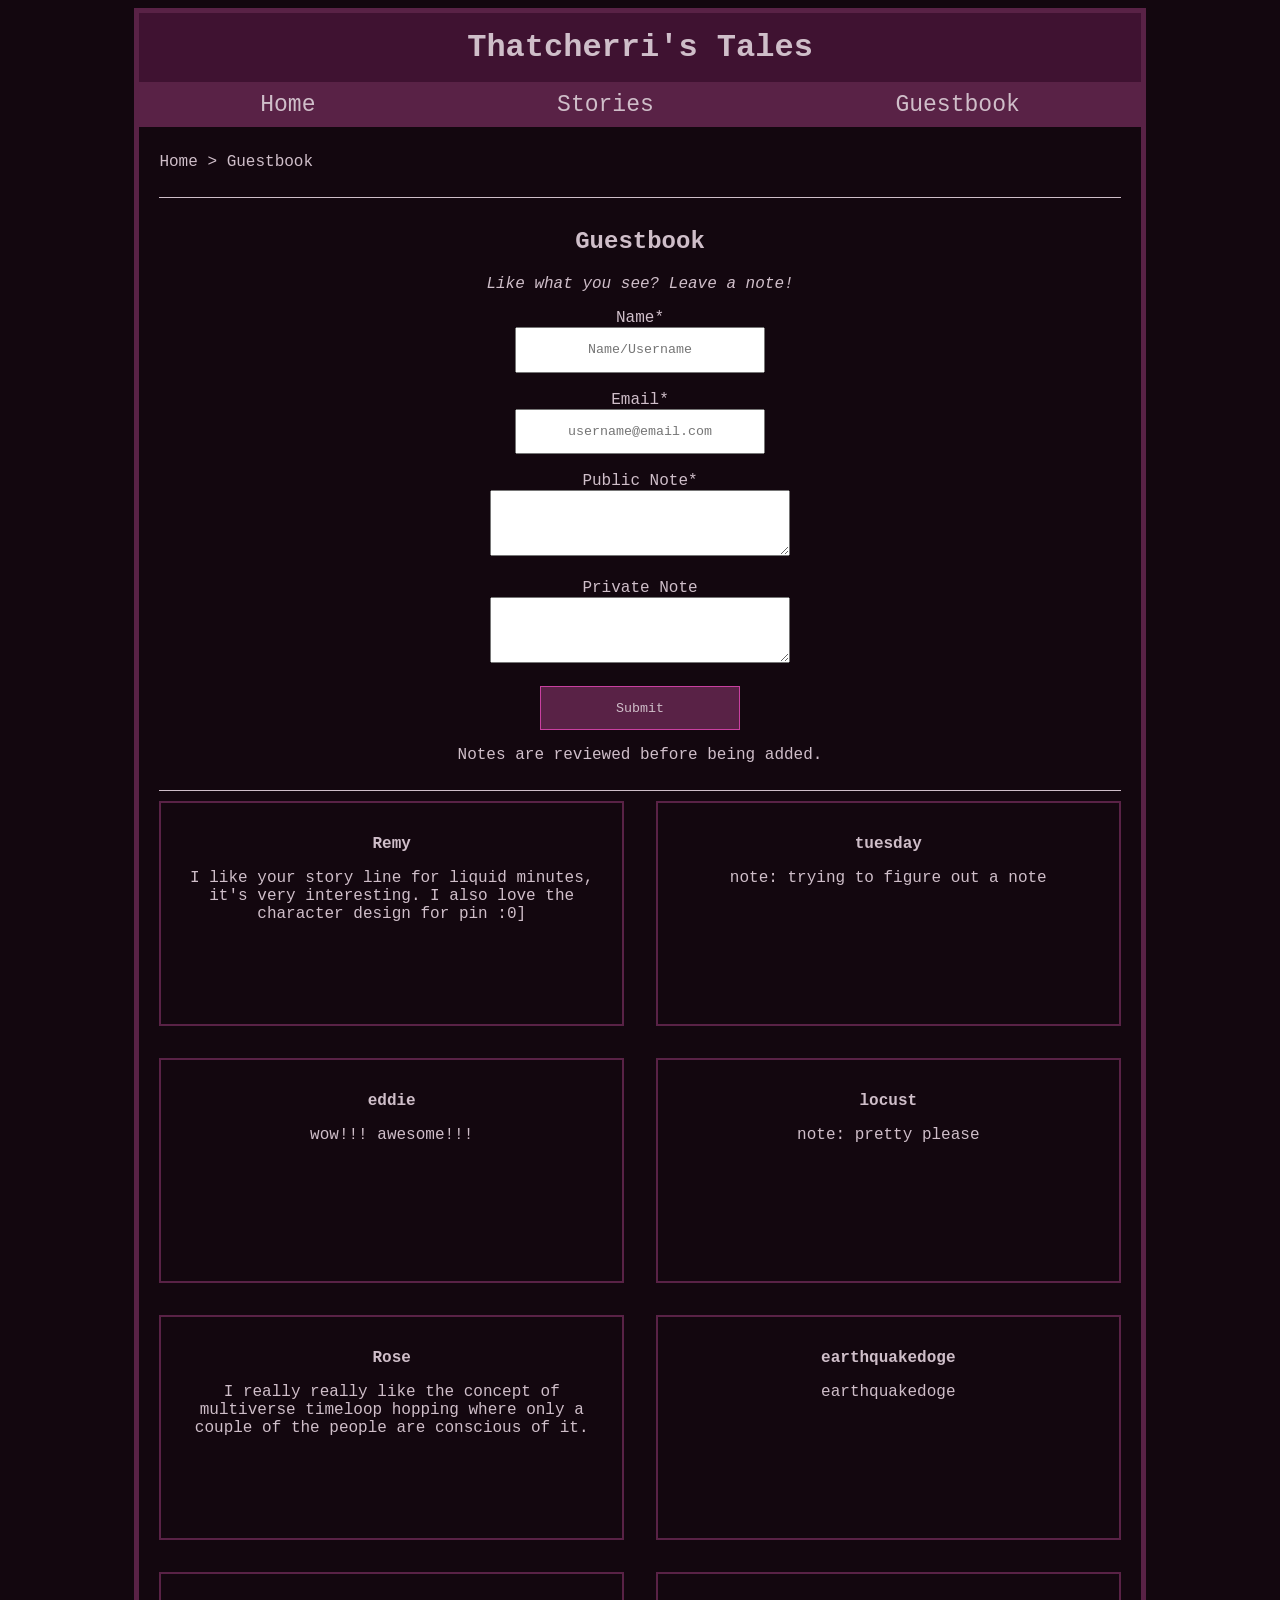
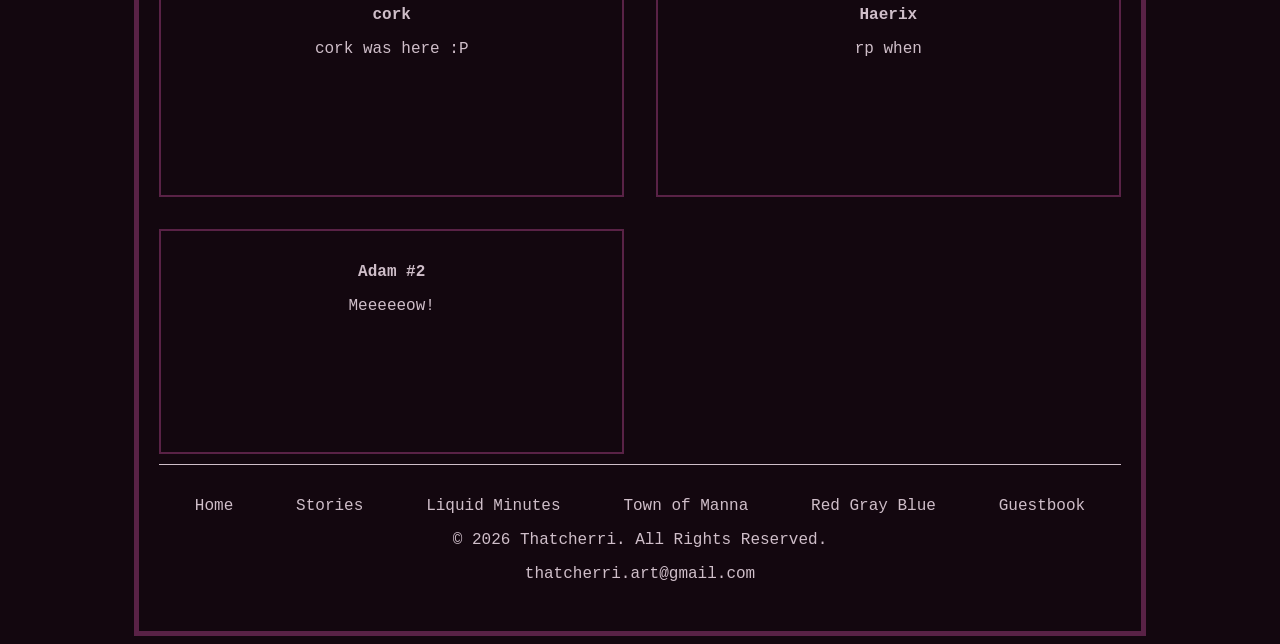
<file: guestbook.html>
<!DOCTYPE html>
<html lang="en" data-theme="dark">
    <head>
        <title>Thatcherri's Tales - Guestbook</title>
        <meta charset="utf-8">
        <meta name="viewport" content="width=device-width, initial-scale=1.0">
        <link rel="stylesheet" href="styles.css">
        <link rel="icon" href="assets/favicon.ico">
    </head>
    <body  id="guestbook"><div id="wrapper">
        <header><h1><a href="index.html">Thatcherri's Tales</a></h1></header>

        <nav>
            <ul>
                <li><a href="index.html">Home</a></li>
                <li><a href="stories.html">Stories</a>
                    <ul>
                        <li><a href="liquidminutes.html">Liquid Minutes</a></li>
                        <li><a href="template.html">Town of Manna</a></li>
                        <li><a href="template.html">Red Gray Blue</a></li>
                    </ul>
                </li>
                <li><a href="guestbook.html">Guestbook</a></li>
            </ul>
        </nav>

        <main>
            <div class="container">
                <p><a href="index.html">Home</a> &gt; <a href="guestbook.html">Guestbook</a></p>
            </div>

            <div class="container">
                <div class="content">
                    <h2> Guestbook </h2>
                    <p><i>Like what you see? Leave a note!</i></p>
                    <!--I decided against labeling "* Required" as I think my target demographic generally knows this shorthand-->
                    <form method="post">
                        <label for="name">Name*</label><br>
                        <input type="text" name="name" id="name" placeholder="Name/Username" required><br><br>
                        <label for="name">Email*</label><br>
                        <input type="email" name="email" id="email" placeholder="username@email.com" required><br><br>
                        <label for="comment">Public Note*</label><br>
                        <textarea name="comment" id="comment" rows="4" cols="40" required></textarea><br><br>
                        <label for="note">Private Note</label><br>
                        <textarea name="note" id="note" rows="4" cols="40"></textarea><br><br>
                        <input type="submit">
                    </form>
                    <p>Notes are reviewed before being added.</p>
                </div>
            </div>

            <!--I asked my friends to give me some notes, and then I mixed in some messages from my characters-->
            <div class="container">
                <div id="notes" class="content">
                    <div class="note">
                        <p><b>Remy</b></p>
                        <p>I like your story line for liquid minutes, it's very interesting. I also love the character design for pin :0]</p>
                    </div>
                    <div class="note">
                        <p><b>tuesday</b></p>
                        <p>note: trying to figure out a note</p>
                    </div>
                    <div class="note">
                        <p><b>eddie</b></p>
                        <p>wow!!! awesome!!! </p>
                    </div>
                    <div class="note">
                        <p><b>locust</b></p>
                        <p>note: pretty please</p>
                    </div>
                    <div class="note">
                        <p><b>Rose</b></p>
                        <p> I really really like the concept of multiverse timeloop hopping where only a couple of the people are conscious of it.</p>
                    </div>
                    <div class="note">
                        <p><b>earthquakedoge</b></p>
                        <p>earthquakedoge</p>
                    </div>
                    <div class="note">
                        <p><b>cork</b></p>
                        <p>cork was here :P</p>
                    </div>
                    <div class="note">
                        <p><b>Haerix</b></p>
                        <p>rp when</p>
                    </div>
                    <div class="note">
                        <p><b>Adam #2</b></p>
                        <p>Meeeeeow!</p>
                    </div>
                </div>
            </div>
        </main>

        <footer>
            <ul>
                <li><a href="index.html">Home</a></li>
                <li><a href="stories.html">Stories</a></li>
                <li><a href="liquidminutes.html">Liquid Minutes</a></li>
                <li><a href="template.html">Town of Manna</a></li>
                <li><a href="template.html">Red Gray Blue</a></li>
                <li><a href="guestbook.html">Guestbook</a></li>
            </ul>
            <p>&copy; 2026 Thatcherri. All Rights Reserved.</p>
            <p>thatcherri.art@gmail.com</p>
        </footer>
    </div></body>
</html>
</file>
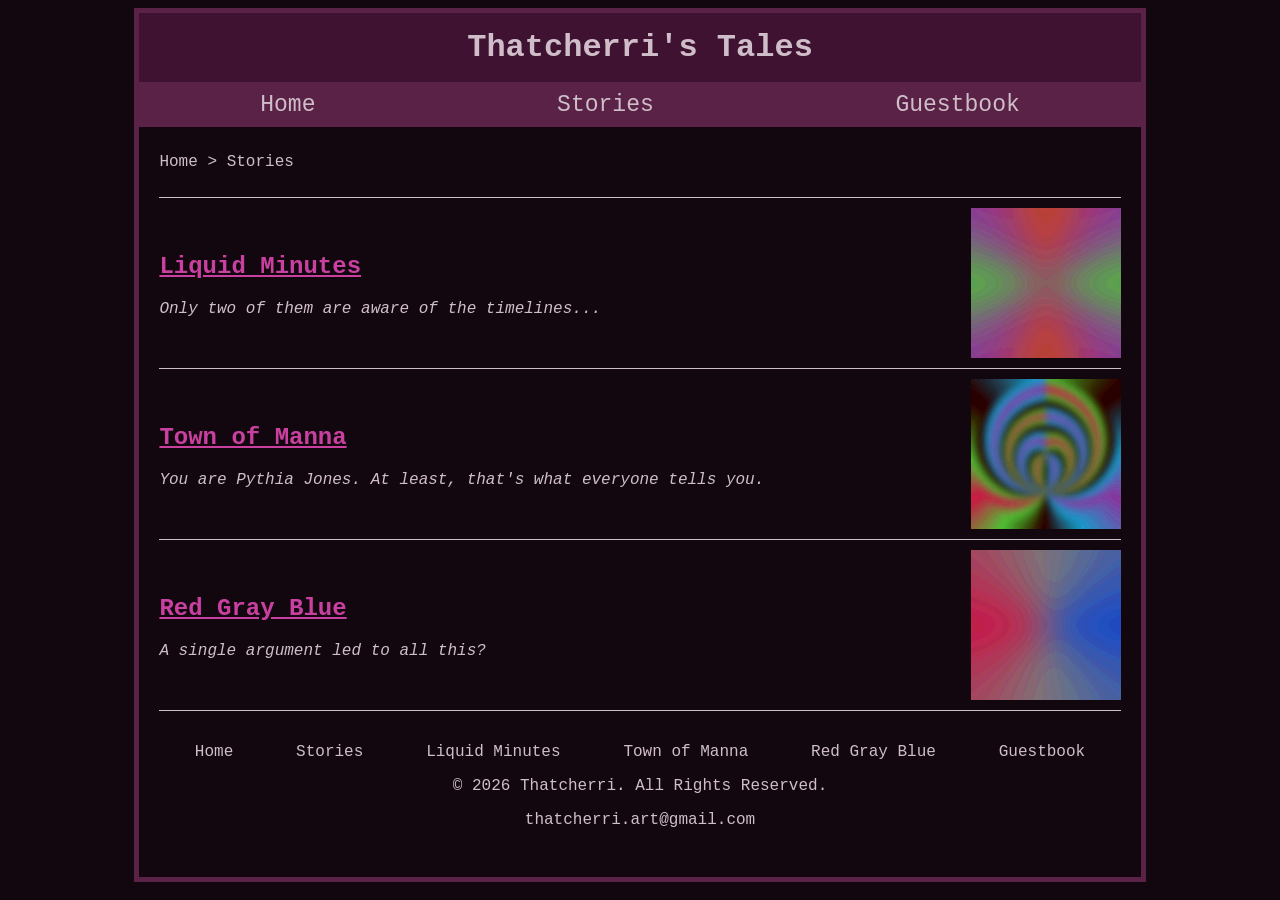
<file: stories.html>
<!DOCTYPE html>
<html lang="en" data-theme="dark">
    <head>
        <title>Thatcherri's Tales - Stories</title>
        <meta charset="utf-8">
        <meta name="viewport" content="width=device-width, initial-scale=1.0">
        <link rel="stylesheet" href="styles.css">
        <link rel="icon" href="assets/favicon.ico">
    </head>
    <body><div id="wrapper">
        <header><h1><a href="index.html">Thatcherri's Tales</a></h1></header>

        <nav>
            <ul>
                <li><a href="index.html">Home</a></li>
                <li><a href="stories.html">Stories</a>
                    <ul>
                        <li><a href="liquidminutes.html">Liquid Minutes</a></li>
                        <li><a href="template.html">Town of Manna</a></li>
                        <li><a href="template.html">Red Gray Blue</a></li>
                    </ul>
                </li>
                <li><a href="guestbook.html">Guestbook</a></li>
            </ul>
        </nav>

        <main id="stories">
            <div class="container">
                <p><a href="index.html">Home</a> &gt; <a href="stories.html">Stories</a></p>
            </div>

            <!--I made the images on this page using filters in ibisPaint X-->
            <div class="container">
                <div class="content">
                    <h2><a href="liquidminutes.html">Liquid Minutes</a></h2>
                    <p><i>Only two of them are aware of the timelines...</i></p>
                </div>

                <img src="assets/stories/liquidminutes.png" alt="liquid minutes gradient">
            </div>

            <div class="container">
                <div class="content">
                    <h2><a href="template.html">Town of Manna</a></h2>
                    <p><i>You are Pythia Jones. At least, that's what everyone tells you.</i></p>
                </div>

                <img src="assets/stories/manna.png" alt="manna gradient">
            </div>

            <div class="container">
                <div class="content">
                    <h2><a href="template.html">Red Gray Blue</a></h2>
                    <p><i>A single argument led to all this?</i></p>
                </div>

                <img src="assets/stories/redgrayblue.png" alt="red gray blue gradient">
            </div>
        </main>

        <footer>
            <ul>
                <li><a href="index.html">Home</a></li>
                <li><a href="stories.html">Stories</a></li>
                <li><a href="liquidminutes.html">Liquid Minutes</a></li>
                <li><a href="template.html">Town of Manna</a></li>
                <li><a href="template.html">Red Gray Blue</a></li>
                <li><a href="guestbook.html">Guestbook</a></li>
            </ul>
            <p>&copy; 2026 Thatcherri. All Rights Reserved.</p>
            <p>thatcherri.art@gmail.com</p>
        </footer>
    </div></body>
</html>
</file>
<file: styles.css>
/*I decided to use realtimecolors.com's Themes feature, in case I want to implement themes later.
  I'm not sure if this is in the scope for the class, so I've commented out light mode for the time being.
:root[data-theme="light"] {
  --text: #41303b;
  --background: #f8ecf4;
  --primary: #bf3696;
  --secondary: #dda6ca;
  --accent: #edbfdf;
}*/

:root[data-theme="dark"] {
    --text: #cfbec9;
    --background: #13070f;
    --primary: #c940a0;
    --secondary: #592246;
    --accent: #3F1231;
}

* {
    box-sizing: border-box;
}

/* Body */
body {
    background-color: var(--background);
    color: var(--text);
    /*I'm not sure whether there's any regulations on fonts, but I'm a big fan of Courier.*/
    font-family: "Courier New", Courier, monospace;
}

#wrapper {
    background-color: var(--secondary);
    background-repeat: no-repeat;
}

/* Headings */
h1 {
    margin-top: 0;
    margin-bottom: 0;
    /*I've included this here in case I decide to change the main font later.*/
    font-family: "Courier New", Courier, monospace;
    padding-top: 0.5em;
    padding-bottom: 0.5em;
}

/* Anchor */
a {
    text-decoration: none;
}

a:link {
    color: var(--text);
}

a:visited {
    color: var(--text);
}

a:hover {
    color: var(--primary);
}

/* Header */
header {
    background-color: var(--accent);
    text-align: center;
}

/* Nav */
nav {
    padding: 0;
    font-size: 120%;
    text-align: center;
}

nav ul {
    list-style-type: none;
    margin: 0;
    padding-left: 0;
    font-size: 1.2em;
}

nav li {
    border-bottom: 1px solid var(--text);
}

nav ul ul {
    position: absolute;
    transform: translate(-25%);
    background-color: var(--secondary);
    padding: 0;
    display: none;
}

nav ul ul li {
    font-size: 75%;
    border: 1px solid var(--accent);
    display: block;
    width: 10em;
    padding-left: 0;
    margin-left: 0;
}

/* Main */
main {
    padding: 0px 20px;
    display: block;
    background-color: var(--background);
    overflow: auto;
}

.container {
    border-bottom: 1px solid var(--text);
}

/* Footer */
footer {
    padding: 2em;
    background-color: var(--background);
    text-align: center;
}

footer ul {
    font-size: 1.2em;
    list-style-type: none;
    margin: 0;
    padding-left: 0;
}

/* Containers and Content */
.container, .gallery, #vidplace {
    text-align: center;
    padding: 1em;
}

.content {
    text-align: left;
}

/* Images */

img {
    object-fit: cover;
}

.gallery img {
    width: 150px;
    height: 150px;
}

.container img {
    max-width: 100%;
}

/* Stories */
#stories .content a {
    text-decoration: underline;
    color: var(--primary);
}

#stories .content a:hover {
    color: var(--text);
}

/* Table */
table {
    margin: auto;
    width: 100%;
}

td, th {
    text-align: center;
    padding: 1em;
}

caption {
    font-weight: bold;
    font-size: 1.2em;
}

tr:nth-of-type(even){
    background-color: var(--secondary);
}

/* Guestbook */
#guestbook *, #guestbook textarea::placeholder{
    text-align: center;
}

#guestbook textarea {
    text-align: left;
}

input {
    font-family: "Courier New", Courier, monospace;
    padding: 1em;
    width: 100%;
    max-width: 250px;
}

input[type="submit"]{
    color: var(--text);
    background-color: var(--secondary);
    border: 1px solid var(--primary);
    max-width: 200px;
}

textarea {
    width: 100%;
    max-width: 300px;
}

#notes {
    display: grid;
    /*I had to look up why minmax alone was causing issues. https://developer.mozilla.org/en-US/docs/Web/CSS/Reference/Values/min*/
    grid-template-columns: repeat(auto-fill, minmax(min(100%, 300px), 1fr)); 
    grid-gap: 2em;
    justify-content: space-around;
}

.note {
    padding: 1em;
    min-height: 25vh;
    border: 2.5px solid var(--secondary);
}

/* Tablet */
@media (min-width: 600px) {
    nav ul {
        display: flex;
        justify-content: space-around;
    }

    nav li {
        border-bottom: none;
    }

    footer ul {
        font-size: 1em;
        display: flex;
        flex-wrap: wrap;
        justify-content: space-around;
        gap: 1em;
    }

    .long {
        padding: 20px;
        width: 300px;
        height: 400px;
    }

    @supports (display: flex) {
        /* Gallery */
        .gallery {
            display: flex;
            justify-content: center;
        }

        /*Main layout applies on the story page, as it uses a smaller side image*/
        #stories .container {
            display: flex;
            align-items: center;
            gap: 10px;
            padding: 10px 0px;
        }

        #stories .content {
            flex: 1;
        }
    }
}

/* Computer */
@media (min-width: 1024px) {
    #wrapper {
        margin: auto;
        width: 80%;
        border: 5px solid var(--secondary);
        /*This isn't visible on my current color scheme*/
        box-shadow: 5px 5px #13070f;
    }

    nav {
        padding-top: 0.5em;
        padding-bottom: 0.5em;
    }

    /*  
    Show dropdown on hover and focus-within https://developer.mozilla.org/en-US/docs/Web/CSS/Reference/Selectors/:focus-within
    Currently only on large devices, since smaller devices tend to be mobile and this doesn't seem to be compatible with tapping.
    */
    nav li:hover ul, nav li:focus-within ul {
        display: block;
    }

    @supports (display: flex) {

        /*Main Layout*/
        .container {
            display: flex;
            align-items: center;
            gap: 10px;
            padding: 10px 0px;
        }

        .content {
            flex: 1;
        }
    }
}
</file>
